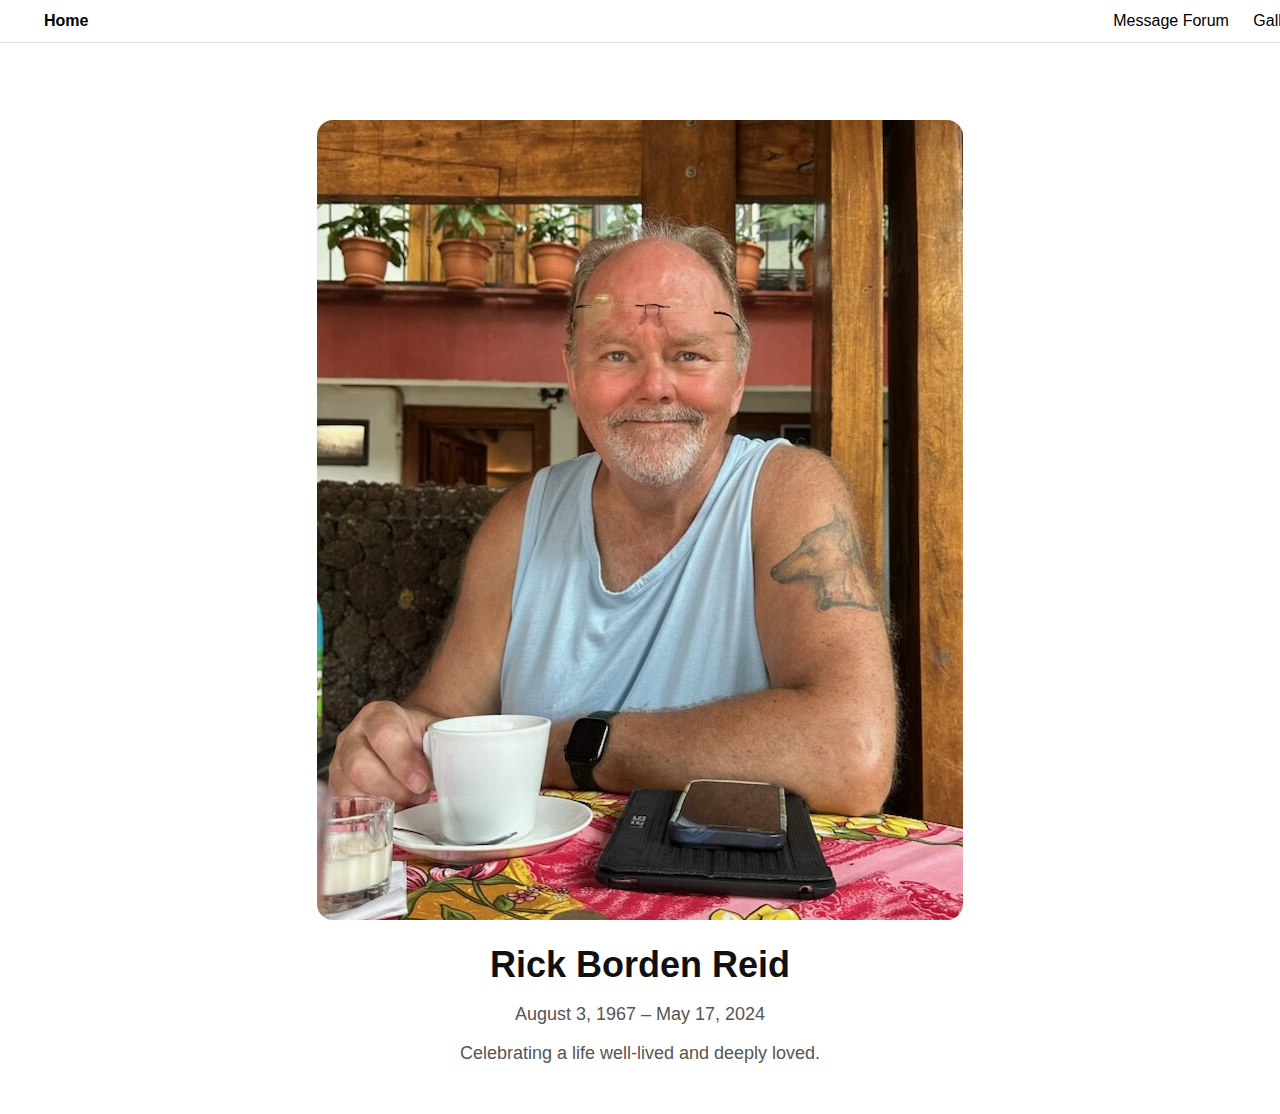
<file: index.html>
<!DOCTYPE html>
<html lang="en">
<head>
  <meta charset="UTF-8">
  <meta name="viewport" content="width=device-width, initial-scale=1.0">
  <title>Rick Borden Reid Memorial</title>
  <style>
    body {
      margin: 0;
      font-family: 'Helvetica Neue', sans-serif;
      background: #fff;
      color: #111;
    }

    nav {
      position: fixed;
      top: 0;
      left: 0;
      width: 100%;
      background: white;
      border-bottom: 1px solid #ddd;
      padding: 12px 24px;
      z-index: 1000;
      display: flex;
      justify-content: space-between;
      align-items: center;
    }

    nav a {
      text-decoration: none;
      color: black;
      font-size: 16px;
      margin-left: 20px;
    }

    .hero {
      margin-top: 80px;
      text-align: center;
      padding: 40px 20px;
    }

    .hero img {
      max-width: 100%;
      height: auto;
      border-radius: 16px;
    }

    .hero h1 {
      font-size: 36px;
      margin: 20px 0 10px;
    }

    .hero p {
      font-size: 18px;
      color: #555;
      margin-bottom: 10px;
    }
  </style>
</head>
<body>

  <nav>
    <div>
      <a href="index.html" style="font-weight: bold;">Home</a>
    </div>
    <div>
      <a href="message-forum.html">Message Forum</a>
      <a href="gallery.html">Gallery</a>
    </div>
  </nav>

  <div class="hero">
    <img src="rick-hero.jpg" alt="Rick Borden Reid">
    <h1>Rick Borden Reid</h1>
    <p>August 3, 1967 – May 17, 2024</p>
    <p>Celebrating a life well-lived and deeply loved.</p>
  </div>

</body>
</html>
</file>
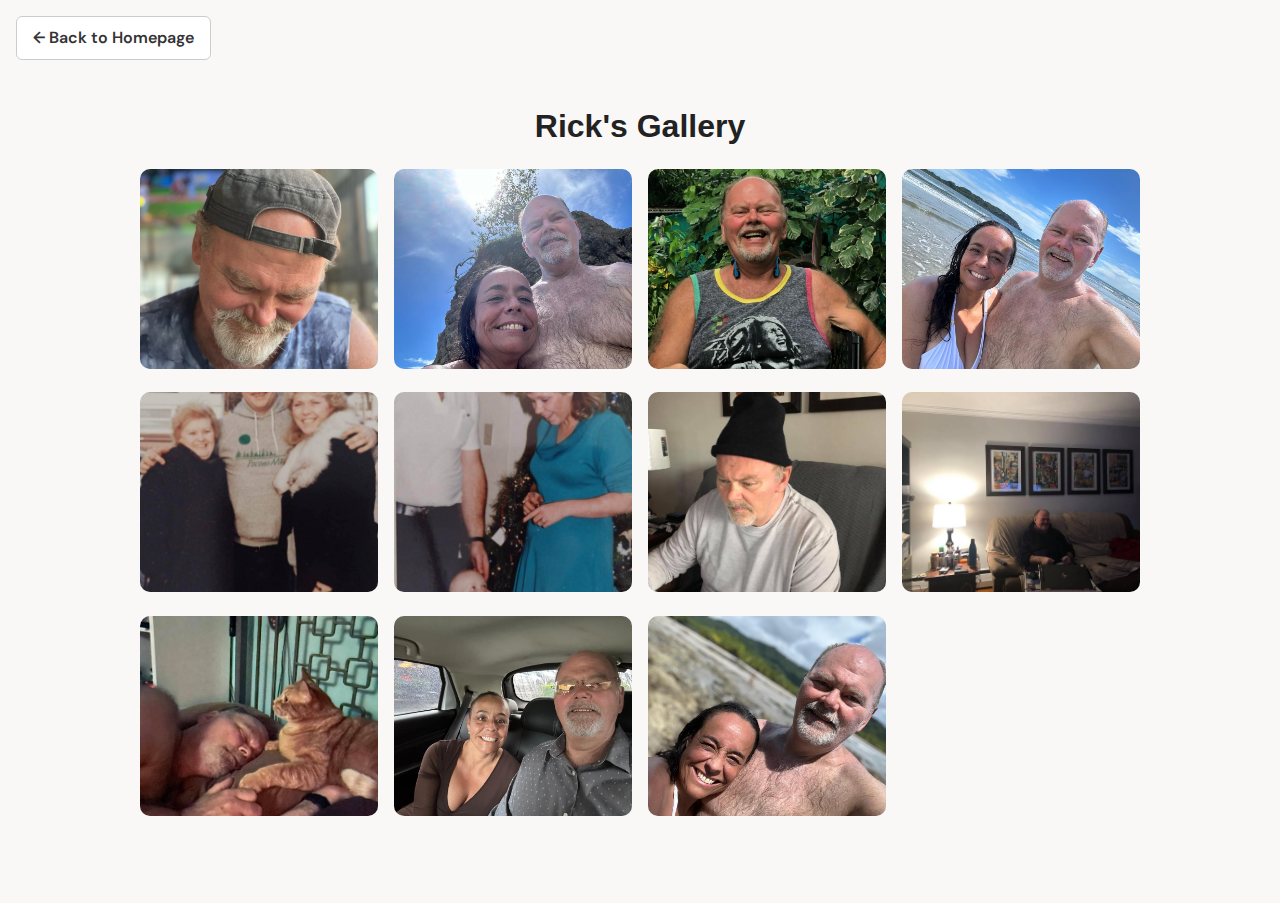
<file: gallery.html>
<!DOCTYPE html>
<html lang="en">
<head>
  <meta charset="UTF-8" />
  <meta name="viewport" content="width=device-width, initial-scale=1.0" />
  <title>Rick's Gallery</title>
  <link rel="stylesheet" href="css/style.css" />
  <link href="https://fonts.googleapis.com/css2?family=Playfair+Display:wght@600&family=DM+Sans:wght@400;500&family=Great+Vibes&family=Allura&display=swap" rel="stylesheet">
  <style>
    .gallery-container {
      max-width: 1000px;
      margin: 4em auto;
      padding: 1em;
      text-align: center;
    }

    .gallery-grid {
      display: grid;
      grid-template-columns: repeat(auto-fit, minmax(200px, 1fr));
      gap: 1em;
    }

    .gallery-grid img {
      width: 100%;
      border-radius: 10px;
      cursor: pointer;
      transition: transform 0.3s ease;
      object-fit: cover;
      height: 200px;
    }

    .gallery-grid img:hover {
      transform: scale(1.05);
    }

    .lightbox {
      display: none;
      position: fixed;
      top: 0;
      left: 0;
      width: 100vw;
      height: 100vh;
      background: rgba(0,0,0,0.8);
      justify-content: center;
      align-items: center;
      z-index: 1000;
    }

    .lightbox img {
      max-width: 90vw;
      max-height: 90vh;
      object-fit: contain;
      border-radius: 12px;
    }

    .lightbox:target {
      display: flex;
    }

    .back-button, .top-button {
      position: fixed;
      background: #fff;
      border: 1px solid #ccc;
      padding: 0.5em 1em;
      border-radius: 6px;
      font-weight: 600;
      text-decoration: none;
      color: #333;
      z-index: 1001;
    }

    .back-button {
      top: 1em;
      left: 1em;
    }

    .top-button {
      bottom: 1em;
      right: 1em;
      display: none;
    }
  </style>
</head>
<body>

  <a href="index.html" class="back-button">← Back to Homepage</a>

  <div class="gallery-container">
    <h1 style="font-family: 'Montserrat', sans-serif;">Rick's Gallery</h1>
    <div class="gallery-grid">
      <a href="#img1"><img src="images/gallery1.jpg" alt="Rick 1" loading="lazy" /></a>
      <a href="#img2"><img src="images/gallery2.2.jpg" alt="Rick 2" loading="lazy" /></a>
      <a href="#img3"><img src="images/gallery3.jpg" alt="Rick 3" loading="lazy" /></a>
      <a href="#img4"><img src="images/gallery4.jpg" alt="Rick 4" loading="lazy" /></a>
      <a href="#img5"><img src="images/gallery5.jpg" alt="Rick 5" loading="lazy" /></a>
      <a href="#img6"><img src="images/gallery6.jpg" alt="Rick 6" loading="lazy" /></a>
      <a href="#img7"><img src="images/gallery7.jpeg" alt="Rick 7" loading="lazy" /></a>
      <a href="#img8"><img src="images/gallery8.jpeg" alt="Rick 8" loading="lazy" /></a>
      <a href="#img9"><img src="images/gallery9.jpeg" alt="Rick 9" loading="lazy" /></a>
      <a href="#img10"><img src="images/gallery10.jpg" alt="Rick 10" loading="lazy" /></a>
      <a href="#img11"><img src="images/gallery11.jpg" alt="Rick 11" loading="lazy" /></a>
    </div>
  </div>

  <!-- Lightboxes -->
  <div id="img1" class="lightbox"><a href="#"><img src="images/gallery1.jpg" alt="Rick 1" /></a></div>
  <div id="img2" class="lightbox"><a href="#"><img src="images/gallery2.2.jpg" alt="Rick 2" /></a></div>
  <div id="img3" class="lightbox"><a href="#"><img src="images/gallery3.jpg" alt="Rick 3" /></a></div>
  <div id="img4" class="lightbox"><a href="#"><img src="images/gallery4.jpg" alt="Rick 4" /></a></div>
  <div id="img5" class="lightbox"><a href="#"><img src="images/gallery5.jpg" alt="Rick 5" /></a></div>
  <div id="img6" class="lightbox"><a href="#"><img src="images/gallery6.jpg" alt="Rick 6" /></a></div>
  <div id="img7" class="lightbox"><a href="#"><img src="images/gallery7.jpeg" alt="Rick 7" /></a></div>
  <div id="img8" class="lightbox"><a href="#"><img src="images/gallery8.jpeg" alt="Rick 8" /></a></div>
  <div id="img9" class="lightbox"><a href="#"><img src="images/gallery9.jpeg" alt="Rick 9" /></a></div>
  <div id="img10" class="lightbox"><a href="#"><img src="images/gallery10.jpg" alt="Rick 10" /></a></div>
  <div id="img11" class="lightbox"><a href="#"><img src="images/gallery11.jpg" alt="Rick 11" /></a></div>

  <a class="top-button" href="#top">↑ Back to Top</a>

  <script>
    window.addEventListener('keydown', (e) => {
      if (e.key === 'Escape' && window.location.hash.startsWith('#img')) {
        history.pushState('', document.title, window.location.pathname + window.location.search);
      }
    });

    const backBtn = document.querySelector('.back-button');
    const topBtn = document.querySelector('.top-button');

    function toggleGalleryButtons() {
      const isLightboxOpen = window.location.hash.startsWith('#img');
      if (backBtn) backBtn.style.display = isLightboxOpen ? 'none' : 'block';
      if (topBtn) topBtn.style.display = isLightboxOpen || window.scrollY < 500 ? 'none' : 'block';
    }

    window.addEventListener('hashchange', toggleGalleryButtons);
    window.addEventListener('scroll', toggleGalleryButtons);
    document.addEventListener('DOMContentLoaded', toggleGalleryButtons);
  </script>
</body>
</html>
</file>
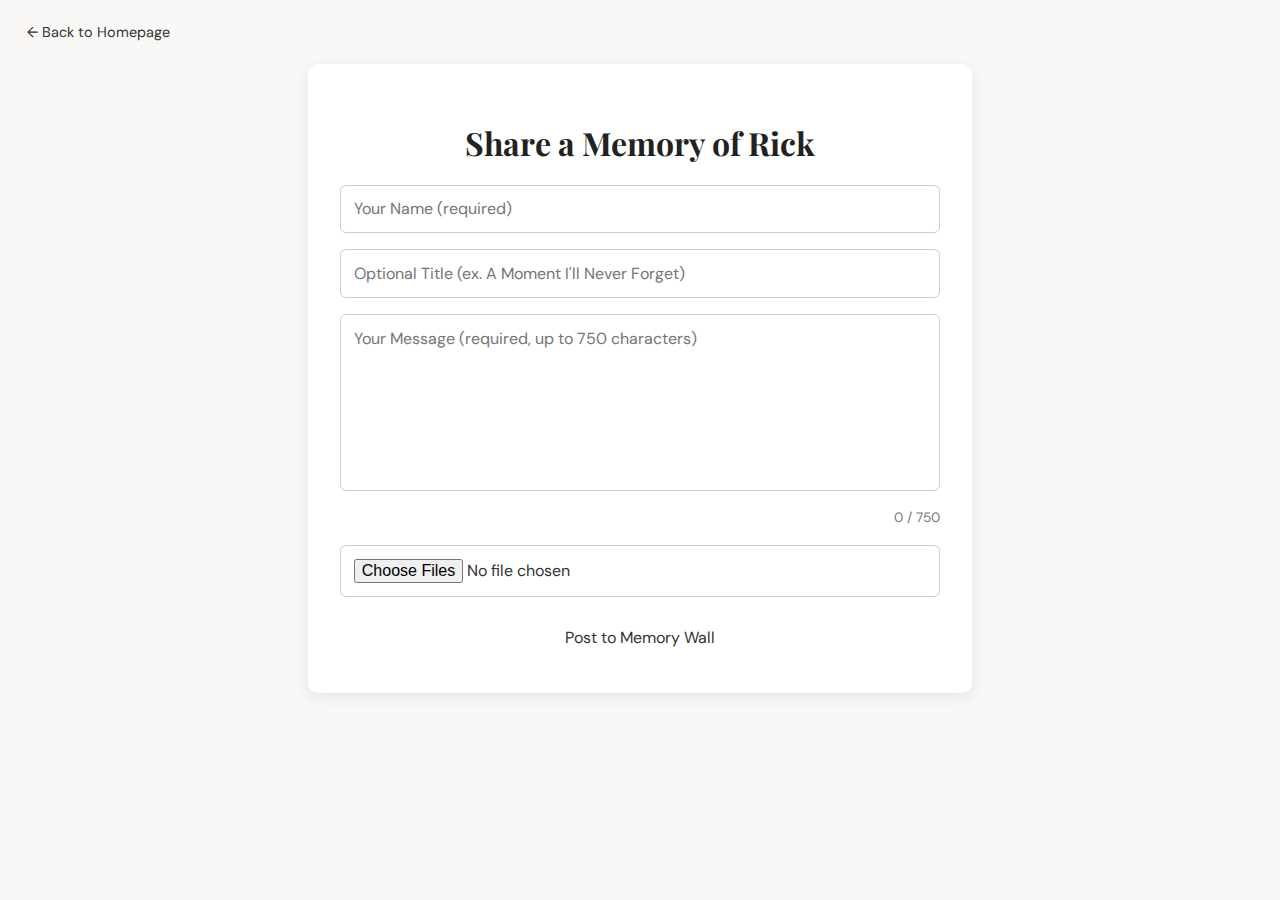
<file: message.html>
<!DOCTYPE html>
<html lang="en">
<head>
  <meta charset="UTF-8" />
  <meta name="viewport" content="width=device-width, initial-scale=1.0"/>
  <title>Share a Memory of Rick</title>
  <link rel="stylesheet" href="css/style.css" />
  <link href="https://fonts.googleapis.com/css2?family=Playfair+Display:wght@600&family=DM+Sans:wght@400;500&family=Great+Vibes&family=Allura&display=swap" rel="stylesheet">
  <style>
    .form-page {
      max-width: 600px;
      margin: 4em auto;
      padding: 2em;
      background: white;
      border-radius: 10px;
      box-shadow: 0 4px 15px rgba(0,0,0,0.08);
      position: relative;
    }

    .form-page h1 {
      text-align: center;
      font-family: 'Playfair Display', serif;
    }

    form {
      display: flex;
      flex-direction: column;
      gap: 1em;
    }

    input, textarea {
      padding: 0.8em;
      border: 1px solid #ccc;
      border-radius: 6px;
      font-family: 'DM Sans', sans-serif;
      font-size: 1em;
    }

    textarea {
      height: 150px;
      resize: none;
      overflow-y: auto;
    }

    #charCount {
      font-size: 0.85em;
      color: #777;
      text-align: right;
    }

    button {
      padding: 0.8em;
      font-size: 1em;
      border: 1px solid transparent;
      background-color: transparent;
      color: #333;
      border-radius: 6px;
      cursor: pointer;
      font-family: 'DM Sans', sans-serif;
      transition: all 0.2s ease;
    }

    button:hover {
      border-color: #999;
      background-color: #f2f2f2;
      color: #000;
    }

    .back-btn {
      position: absolute;
      top: 1em;
      left: 1em;
      border: 1px solid transparent;
      background-color: transparent;
      padding: 6px 12px;
      border-radius: 6px;
      font-size: 0.9em;
      font-family: 'DM Sans', sans-serif;
      color: #333;
      text-decoration: none;
      transition: all 0.2s ease;
    }

    .back-btn:hover {
      border-color: #999;
      background-color: #f2f2f2;
      color: #000;
    }

    @media (max-height: 800px) {
      .form-page {
        margin: 2em auto;
      }
    }
  </style>
</head>
<body>

  <a class="back-btn" href="index.html">← Back to Homepage</a>

  <div class="form-page">
    <h1>Share a Memory of Rick</h1>
    <form id="memory-form">
      <input type="text" name="name" placeholder="Your Name (required)" required />
      <input type="text" name="title" placeholder="Optional Title (ex. A Moment I'll Never Forget)" />
      <textarea name="message" maxlength="750" placeholder="Your Message (required, up to 750 characters)" required></textarea>
      <div id="charCount">0 / 750</div>
      <input type="file" name="images" id="images" multiple />
      <button type="submit">Post to Memory Wall</button>
    </form>
  </div>

  <script src="js/script.js"></script>
</body>
</html>
</file>
<file: css/style.css>
/* ========== Base & Font Setup ========== */
body {
  margin: 0;
  font-family: 'DM Sans', sans-serif;
  background-color: #F9F8F7;
  color: #333;
  line-height: 1.6;
  overflow-x: hidden;
  max-width: 100vw;
}

h1, h2, h3 {
  font-family: 'Playfair Display', serif;
  color: #222;
  margin-bottom: 0.5em;
}

p {
  font-family: 'DM Sans', sans-serif;
}

/* ========== Hero Section ========== */
.hero {
  text-align: center;
  padding: 1.5em 1em 0.5em;
  background-color: #F9F8F7;
  position: relative;
  min-height: 100vh;
  box-sizing: border-box;
  display: flex;
  flex-direction: column;
  justify-content: flex-start;
}

.hero-subtitle {
  font-size: 1.2em;
  color: #666;
  margin-bottom: 0.2em;
  font-weight: 500;
  margin-top: 0.3em;
}

.hero-title {
  font-size: 2.4em;
  margin: 0 0 0.7em;
  font-family: 'Playfair Display', serif;
}

.hero-wrapper {
  display: flex;
  align-items: center;
  justify-content: center;
  gap: 1.5em;
  flex-wrap: nowrap;
  max-width: 1200px;
  margin: 0 auto 0.5em;
}

.hero-photo {
  width: 100%;
  max-width: 460px;
  height: 75vh;
  object-fit: cover;
  border-radius: 20px;
  box-shadow: 0 4px 15px rgba(0, 0, 0, 0.1);
}

.hero-date {
  text-align: center;
  line-height: 1.4;
}

.date-top {
  font-size: 1.1em;
  font-weight: 400;
  color: #555;
}

.date-year {
  display: block;
  font-size: 2em;
  font-weight: 700;
  color: #222;
}

.fade-out {
  position: absolute;
  bottom: -1px;
  width: 100%;
  height: 60px;
  background: linear-gradient(to bottom, rgba(249,248,247,0), #F9F8F7);
}

.fade-divider {
  width: 100%;
  height: 80px;
  background: linear-gradient(to bottom, #F9F8F7 0%, rgba(0,0,0,0.05) 50%, #F9F8F7 100%);
}

/* ========== Quote Section ========== */
.quote {
  font-family: 'Tangerine', cursive;
  font-weight: 700;
  font-size: 2em;
  text-align: center;
  max-width: 800px;
  margin: 5em auto 0.5em;
  color: #4A4A4A;
  line-height: 1.9;
}

.quote-author {
  font-family: 'DM Sans', sans-serif;
  font-size: 1em;
  margin-top: 0.2em;
  margin-bottom: 2em;
  color: #666;
  font-style: normal;
}

@media (max-width: 768px) {
  .quote {
    font-size: 32px;
  }

  .navbar ul li,
  .navbar a.nav-btn {
    font-weight: 700;
  }
}

.postquote-wrapper {
  text-align: center;
  margin: 2em auto;
}

.postquote {
  max-width: 300px;
  width: 90%;
  border-radius: 12px;
  display: inline-block;
}

/* ========== Memory Wall ========== */
.wall {
  padding: 3em 1em;
  text-align: center;
}

.wall-title {
  text-align: center;
  font-size: 1.8em;
  margin-bottom: 1.5em;
  font-family: 'Playfair Display', serif;
}

.wall-scroll {
  max-height: 500px;
  overflow-y: auto;
  padding: 1em;
  background: #fff;
  border-radius: 10px;
  box-shadow: 0 4px 15px rgba(0,0,0,0.05);
  margin: 0 auto;
  max-width: 900px;
}

.wall-posts .post {
  margin-bottom: 1em;
  padding-bottom: 1em;
  border-bottom: 1px solid #eee;
  text-align: left;
}

/* ========== Gallery Preview ========== */
.gallery-preview {
  padding: 3em 1em 2em;
  text-align: center;
}

.gallery-button {
  text-decoration: none;
  font-size: 1.1em;
  font-weight: 600;
  color: #333;
  background-color: #eee;
  border-radius: 6px;
  padding: 0.4em 0.8em;
  transition: all 0.3s ease;
  display: inline-block;
}

.gallery-button:hover {
  background-color: #ddd;
  color: #000;
}

.gallery-preview-grid {
  display: grid;
  grid-template-columns: repeat(auto-fit, minmax(150px, 1fr));
  gap: 1em;
  max-width: 900px;
  margin: 1.5em auto 0;
}

@media (max-width: 768px) {
  .gallery-preview-grid {
    grid-template-columns: repeat(2, 1fr);
  }
}

.gallery-preview-grid img {
  border-radius: 10px;
  transition: transform 0.3s ease;
  cursor: pointer;
  object-fit: cover;
  width: 100%;
}

.gallery-preview-grid img:hover {
  transform: scale(1.05);
}

/* ========== Footer ========== */
footer {
  text-align: center;
  padding: 1.5em 1em 1em;
  font-size: 0.9em;
  color: #333;
  background-color: transparent;
  margin-top: 3em;
}

footer a {
  color: #333;
  text-decoration: none;
}

footer a:hover {
  text-decoration: underline;
}

.footer-links {
  display: flex;
  justify-content: center;
  gap: 1em;
  margin-top: 0.5em;
  flex-wrap: wrap;
}

.footer-links a {
  padding: 6px 12px;
  background-color: #eee;
  color: #333;
  border-radius: 6px;
  text-decoration: none;
  font-size: 0.9em;
  transition: background 0.2s ease;
}

.footer-links a:hover {
  background-color: #ddd;
}

/* ========== Navbar Buttons ========== */
.navbar {
  display: none;
  justify-content: center;
  padding: 1em 0;
  background-color: #fff;
  box-shadow: 0 2px 4px rgba(0,0,0,0.05);
  z-index: 999;
  position: fixed;
  top: 0;
  left: 0;
  width: 100%;
  transition: top 0.3s;
}

.navbar.visible {
  display: flex;
}

.navbar ul {
  list-style: none;
  margin: 0;
  padding: 0;
  display: flex;
  gap: 1.5em;
}

.navbar li {
  font-size: 1em;
}

.navbar a.nav-btn {
  border: 1px solid transparent;
  background-color: transparent;
  border-radius: 6px;
  padding: 6px 12px;
  font-size: 0.9em;
  font-family: 'DM Sans', sans-serif;
  cursor: pointer;
  color: #333;
  transition: all 0.2s ease;
  text-decoration: none;
  display: inline-block;
}

.navbar a.nav-btn:hover {
  border-color: #999;
  background-color: #f2f2f2;
  color: #000;
  text-decoration: none;
}

/* ========== Scroll-to-Top Button (Disabled on Homepage) ========== */
.scroll-top {
  display: none !important;
}

/* ========== Responsive Fixes ========== */
@media (max-width: 768px) {
  body {
    padding-bottom: 4.5em;
  }

  .hero-wrapper {
    flex-direction: column;
    gap: 1.5em;
  }

  .hero-title {
    font-size: 2em;
  }

  .hero-photo {
    max-width: 90%;
    height: auto;
  }

  .date-year {
    font-size: 1.5em;
  }

  .navbar {
    position: fixed;
    bottom: 0;
    top: auto;
    left: 0;
    width: 100%;
    background-color: #fff;
    padding: 0.4em 1em;
    z-index: 1000;
    box-shadow: 0 -2px 4px rgba(0, 0, 0, 0.05);
  }

  .navbar ul {
    display: grid;
    grid-template-columns: repeat(3, 1fr);
    grid-template-rows: repeat(2, auto);
    list-style: none;
    margin: 0;
    padding: 0;
    gap: 0.2em;
    text-align: center;
    justify-items: center;
  }

  .navbar ul li {
    padding: 2px 0;
    font-size: 0.75em;
  }

  .navbar a.nav-btn {
    font-size: 0.75em;
    padding: 4px 6px;
  }
}
</file>
